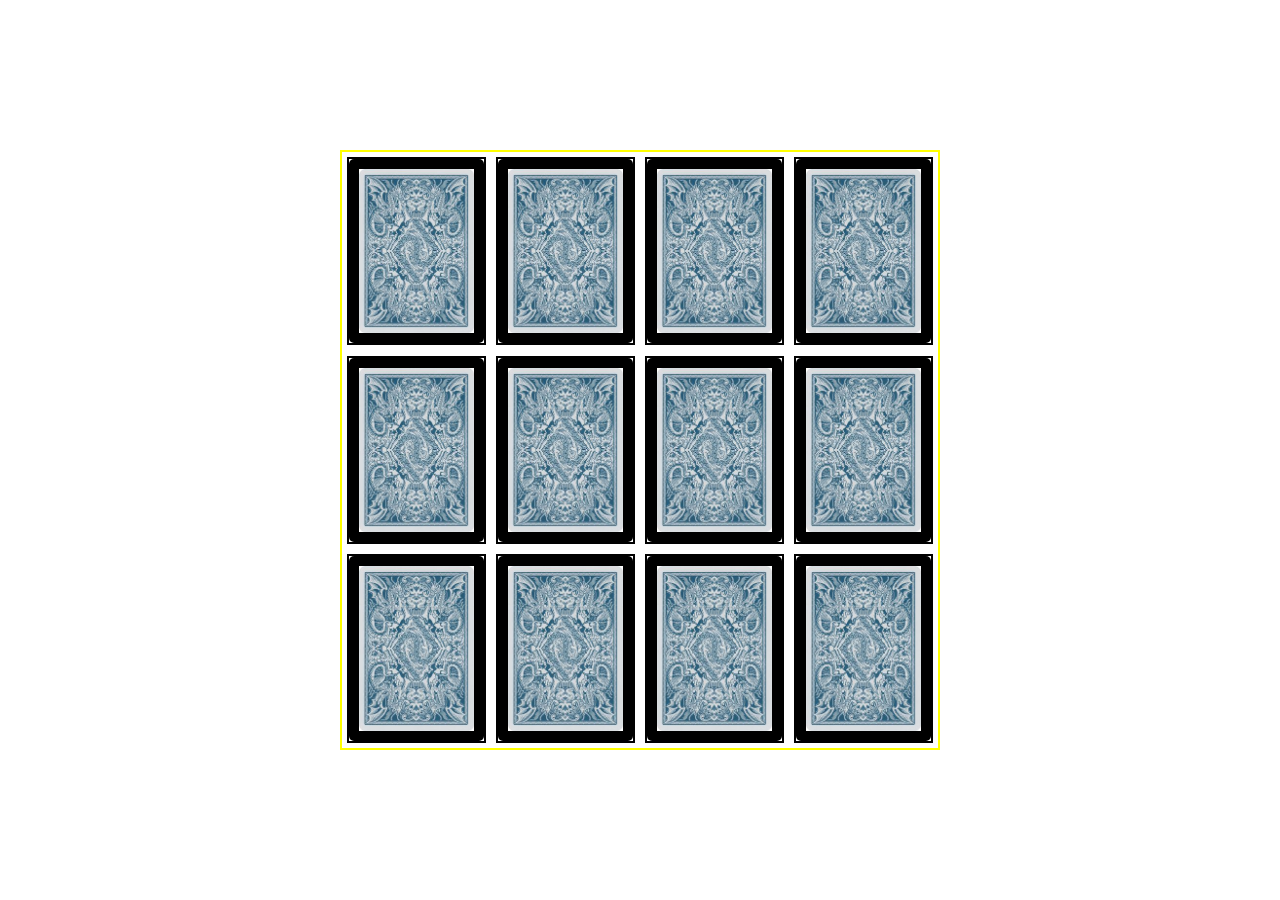
<file: Jasmine/src/index.html>
<!DOCTYPE html>
<html>
<head>
	<meta charset="UTF-8">
	<title>Memory Game</title>
	<link rel="stylesheet" href="styles.css">
</head>
<body>
	<script src="scripts.js"></script>
	<section class="memory-game-container">
		<div class="memory-game-card">
			<img class="cards-front-face" src="images/face1.png">
			<img class="cards-back-face" src="images/backface.jpg">
		</div>
		<div class="memory-game-card">
			<img class="cards-front-face" src="images/face1.png">
			<img class="cards-back-face" src="images/backface.jpg">
		</div>
		<div class="memory-game-card">
			<img class="cards-front-face" src="images/face2.png">
			<img class="cards-back-face" src="images/backface.jpg">
		</div>
		<div class="memory-game-card">
			<img class="cards-front-face" src="images/face2.png">
			<img class="cards-back-face" src="images/backface.jpg">
		</div>
		<div class="memory-game-card">
			<img class="cards-front-face" src="images/face3.png">
			<img class="cards-back-face" src="images/backface.jpg">
		</div>
		<div class="memory-game-card">
			<img class="cards-front-face" src="images/face3.png">
			<img class="cards-back-face" src="images/backface.jpg">
		</div>
		<div class="memory-game-card">
			<img class="cards-front-face" src="images/face4.png">
			<img class="cards-back-face" src="images/backface.jpg">
		</div>
		<div class="memory-game-card">
			<img class="cards-front-face" src="images/face4.png">
			<img class="cards-back-face" src="images/backface.jpg">
		</div>
		<div class="memory-game-card">
			<img class="cards-front-face" src="images/face5.png">
			<img class="cards-back-face" src="images/backface.jpg">
		</div>
		<div class="memory-game-card">
			<img class="cards-front-face" src="images/face5.png">
			<img class="cards-back-face" src="images/backface.jpg">
		</div>
		<div class="memory-game-card">
			<img class="cards-front-face" src="images/face6.png">
			<img class="cards-back-face" src="images/backface.jpg">
		</div>
		<div class="memory-game-card">
			<img class="cards-front-face" src="images/face6.png">
			<img class="cards-back-face" src="images/backface.jpg">
		</div>
	</section>
</body>
</html>
</file>
<file: Jasmine/src/styles.css>
* {
	padding: 0;
	margin: 0;
	box-sizing: border-box; /*This will reset all items "what is meant by all items and why do they need resetting?"*/
}

body {
	height: 100vh; /*asking for 100% height of what can be seen of the webpage*/
	background: #0000; /*setting the background colour to white*/
	display: flex; /*Part 1 of helping center the section div*/
}

.memory-game-container{
	width: 600px;
	height: 600px;
	margin: auto; /*Part 2 of helping center the section div*/
	display: flex;
	flex-wrap: wrap; /* is automatically set to nowrap which prevents our boxes of divs from laying out accordingly*/
	border: 2px solid yellow;
	perspective: 1000px;
}
.memory-game-card { /*This will apply to all divs with the class name memory-game-card*/
	width: calc(25% - 10px); /*This will divide the container into 2 because we have 4 cards*/
	height: calc(33.3% - 10px); /*This will divide the container into 2 height sections fit for 4 cards*/
	border:2px solid black;
	position: relative; /* This makes the box positioned - will take something that gets position absolute */
	margin: 5px; /* This opens up space between each div creating a frame structure around each with a margin of 5px*/
	transform-style: preserve-3d;
	transition: transform.6s;
}
.memory-game-card:active { /*Active sudo class gets triggered when an element is being clicked on*/
	transform: scale(.95);

}
.memory-game-card.flip {
	transform: rotateY(180deg);
}
.cards-front-face,
.cards-back-face {
	width: 100%;
	height: 100%;
	padding: 10px;
	background-color: black;
	border-radius: 5px;
	position: absolute;  /* Will position itself reletive to the nearest ancestor */
	backface-visibility: hidden;

}
.cards-front-face {
	transform: rotateY(180deg);
}
</file>
